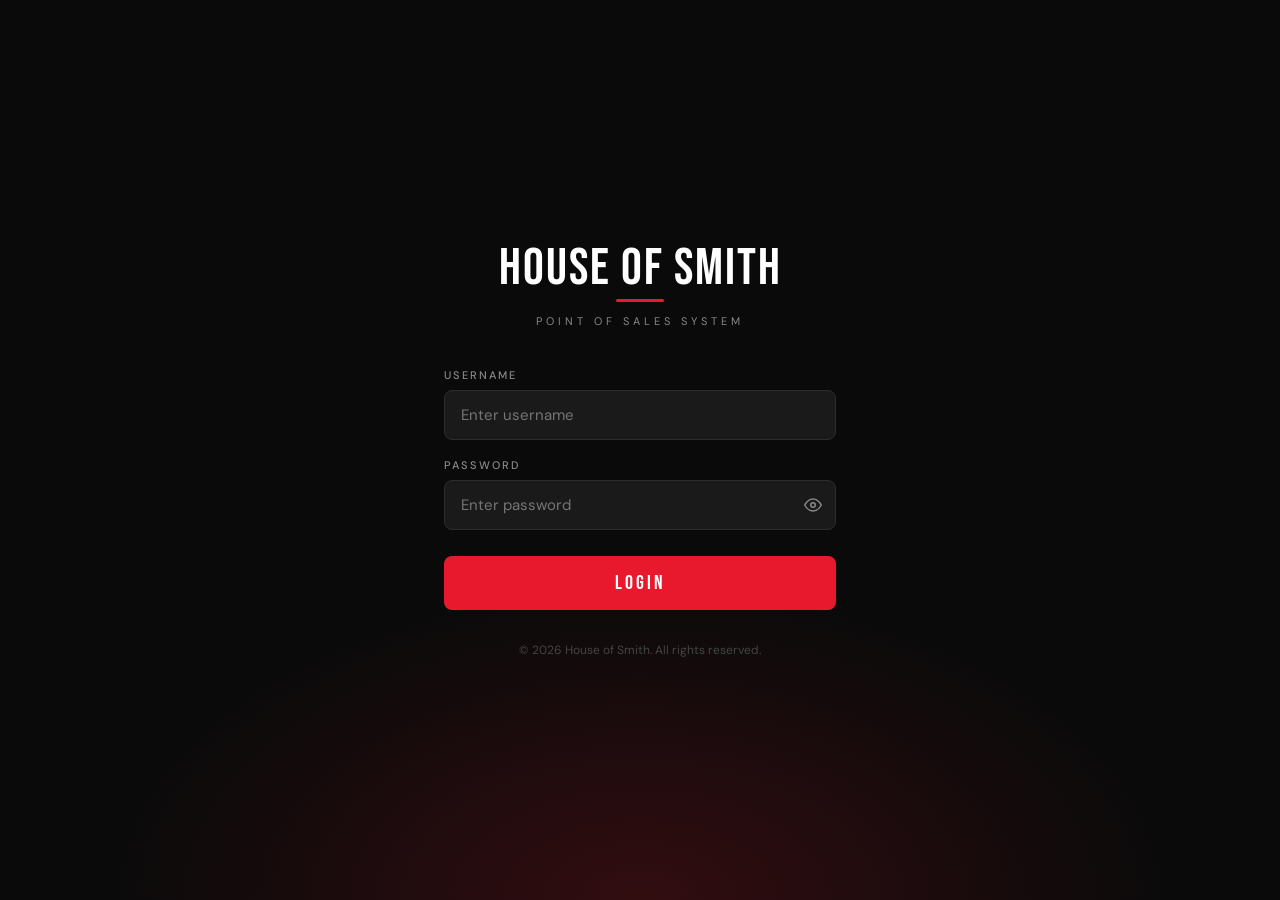
<file: src/index.html>
<!DOCTYPE html>
<html lang="id">
<head>
  <meta charset="UTF-8">
  <meta name="viewport" content="width=device-width, initial-scale=1.0">
  <title>House of Smith — POS System</title>
  <link rel="preconnect" href="https://fonts.googleapis.com">
  <link rel="preconnect" href="https://fonts.gstatic.com" crossorigin>
  <link href="https://fonts.googleapis.com/css2?family=Bebas+Neue&family=DM+Sans:wght@300;400;500;600&family=DM+Mono:wght@400;500&display=swap" rel="stylesheet">
  <link rel="stylesheet" href="styles.css"> 
</head>
<body>

<div id="page-login" class="page active">
  <div class="login-box">
    <div class="login-logo">HOUSE OF SMITH</div>
    <div class="login-logo-bar"></div>
    <div class="login-subtitle">Point of Sales System</div>

    <div class="login-field">
      <label class="login-label">Username</label>
      <input id="login-username" class="login-input" type="text" placeholder="Enter username" autocomplete="username">
    </div>

    <div class="login-field">
      <label class="login-label">Password</label>
      <div class="login-input-wrap">
        <input id="login-password" class="login-input" type="password" placeholder="Enter password" autocomplete="current-password">
        <button class="pw-toggle" onclick="togglePassword()" type="button" aria-label="Toggle password">
          <svg id="pw-icon-show" xmlns="http://www.w3.org/2000/svg" width="18" height="18" viewBox="0 0 24 24" fill="none" stroke="currentColor" stroke-width="2"><path d="M1 12s4-8 11-8 11 8 11 8-4 8-11 8-11-8-11-8z"/><circle cx="12" cy="12" r="3"/></svg>
          <svg id="pw-icon-hide" xmlns="http://www.w3.org/2000/svg" width="18" height="18" viewBox="0 0 24 24" fill="none" stroke="currentColor" stroke-width="2" style="display:none"><path d="M17.94 17.94A10.07 10.07 0 0 1 12 20c-7 0-11-8-11-8a18.45 18.45 0 0 1 5.06-5.94M9.9 4.24A9.12 9.12 0 0 1 12 4c7 0 11 8 11 8a18.5 18.5 0 0 1-2.16 3.19m-6.72-1.07a3 3 0 1 1-4.24-4.24"/><line x1="1" y1="1" x2="23" y2="23"/></svg>
        </button>
      </div>
    </div>

    <div id="login-error" class="login-error">Username atau password salah. Coba lagi.</div>

    <button class="btn-login" onclick="doLogin()">LOGIN</button>
    <div class="login-footer">© 2026 House of Smith. All rights reserved.</div>
  </div>
</div>

<div id="page-app" class="page">
  <aside class="sidebar">
    <div class="sidebar-brand">
      <div class="sidebar-brand-name">HOUSE OF SMITH</div>
      <div class="sidebar-brand-bar"></div>
    </div>
    <nav class="sidebar-nav">
      <div class="nav-item active" onclick="navigate('dashboard')" data-view="dashboard">
        <svg xmlns="http://www.w3.org/2000/svg" width="16" height="16" viewBox="0 0 24 24" fill="none" stroke="currentColor" stroke-width="2"><rect x="3" y="3" width="7" height="7"/><rect x="14" y="3" width="7" height="7"/><rect x="14" y="14" width="7" height="7"/><rect x="3" y="14" width="7" height="7"/></svg>
        Dashboard
      </div>
      <div class="nav-item" onclick="navigate('tambah')" data-view="tambah">
        <svg xmlns="http://www.w3.org/2000/svg" width="16" height="16" viewBox="0 0 24 24" fill="none" stroke="currentColor" stroke-width="2"><path d="M21 16V8a2 2 0 0 0-1-1.73l-7-4a2 2 0 0 0-2 0l-7 4A2 2 0 0 0 3 8v8a2 2 0 0 0 1 1.73l7 4a2 2 0 0 0 2 0l7-4A2 2 0 0 0 21 16z"/><polyline points="3.27 6.96 12 12.01 20.73 6.96"/><line x1="12" y1="22.08" x2="12" y2="12"/></svg>
        Tambah Barang
      </div>
      <div class="nav-item" onclick="navigate('update')" data-view="update">
        <svg xmlns="http://www.w3.org/2000/svg" width="16" height="16" viewBox="0 0 24 24" fill="none" stroke="currentColor" stroke-width="2"><path d="M21 15v4a2 2 0 0 1-2 2H5a2 2 0 0 1-2-2v-4"/><polyline points="17 8 12 3 7 8"/><line x1="12" y1="3" x2="12" y2="15"/></svg>
        Update Stok
      </div>
      <div class="nav-item" onclick="navigate('kasir')" data-view="kasir">
        <svg xmlns="http://www.w3.org/2000/svg" width="16" height="16" viewBox="0 0 24 24" fill="none" stroke="currentColor" stroke-width="2"><circle cx="9" cy="21" r="1"/><circle cx="20" cy="21" r="1"/><path d="M1 1h4l2.68 13.39a2 2 0 0 0 2 1.61h9.72a2 2 0 0 0 2-1.61L23 6H6"/></svg>
        Kasir
      </div>
      <div class="nav-item" onclick="navigate('monitoring')" data-view="monitoring">
        <svg xmlns="http://www.w3.org/2000/svg" width="16" height="16" viewBox="0 0 24 24" fill="none" stroke="currentColor" stroke-width="2"><line x1="18" y1="20" x2="18" y2="10"/><line x1="12" y1="20" x2="12" y2="4"/><line x1="6" y1="20" x2="6" y2="14"/></svg>
        Monitoring
      </div>
    </nav>
    <div class="sidebar-footer">
      <div class="nav-logout" onclick="doLogout()">
        <svg xmlns="http://www.w3.org/2000/svg" width="16" height="16" viewBox="0 0 24 24" fill="none" stroke="currentColor" stroke-width="2"><path d="M9 21H5a2 2 0 0 1-2-2V5a2 2 0 0 1 2-2h4"/><polyline points="16 17 21 12 16 7"/><line x1="21" y1="12" x2="9" y2="12"/></svg>
        Logout
      </div>
    </div>
  </aside>

  <main class="main">
    <div id="view-dashboard" class="view active">
      <div class="view-header">
        <div class="view-title">Dashboard</div>
        <div class="view-sub">Selamat datang di sistem POS House of Smith</div>
      </div>
      <div class="view-body">
        <div class="dash-grid">
          <div class="dash-card" onclick="navigate('tambah')">
            <div class="dash-card-icon">
              <svg xmlns="http://www.w3.org/2000/svg" width="22" height="22" viewBox="0 0 24 24" fill="none" stroke="currentColor" stroke-width="2"><path d="M21 16V8a2 2 0 0 0-1-1.73l-7-4a2 2 0 0 0-2 0l-7 4A2 2 0 0 0 3 8v8a2 2 0 0 0 1 1.73l7 4a2 2 0 0 0 2 0l7-4A2 2 0 0 0 21 16z"/><polyline points="3.27 6.96 12 12.01 20.73 6.96"/><line x1="12" y1="22.08" x2="12" y2="12"/></svg>
            </div>
            <div class="dash-card-info">
              <div class="dash-card-title">Tambah Barang Baru</div>
              <div class="dash-card-desc">Daftarkan produk baru ke dalam inventori</div>
            </div>
          </div>
          <div class="dash-card" onclick="navigate('update')">
            <div class="dash-card-icon">
              <svg xmlns="http://www.w3.org/2000/svg" width="22" height="22" viewBox="0 0 24 24" fill="none" stroke="currentColor" stroke-width="2"><path d="M21 15v4a2 2 0 0 1-2 2H5a2 2 0 0 1-2-2v-4"/><polyline points="17 8 12 3 7 8"/><line x1="12" y1="3" x2="12" y2="15"/></svg>
            </div>
            <div class="dash-card-info">
              <div class="dash-card-title">Update Stok Masuk</div>
              <div class="dash-card-desc">Perbarui jumlah stok barang masuk</div>
            </div>
          </div>
          <div class="dash-card" onclick="navigate('kasir')">
            <div class="dash-card-icon">
              <svg xmlns="http://www.w3.org/2000/svg" width="22" height="22" viewBox="0 0 24 24" fill="none" stroke="currentColor" stroke-width="2"><circle cx="9" cy="21" r="1"/><circle cx="20" cy="21" r="1"/><path d="M1 1h4l2.68 13.39a2 2 0 0 0 2 1.61h9.72a2 2 0 0 0 2-1.61L23 6H6"/></svg>
            </div>
            <div class="dash-card-info">
              <div class="dash-card-title">Kasir / Transaksi</div>
              <div class="dash-card-desc">Mulai transaksi penjualan baru</div>
            </div>
          </div>
          <div class="dash-card" onclick="navigate('monitoring')">
            <div class="dash-card-icon">
              <svg xmlns="http://www.w3.org/2000/svg" width="22" height="22" viewBox="0 0 24 24" fill="none" stroke="currentColor" stroke-width="2"><line x1="18" y1="20" x2="18" y2="10"/><line x1="12" y1="20" x2="12" y2="4"/><line x1="6" y1="20" x2="6" y2="14"/></svg>
            </div>
            <div class="dash-card-info">
              <div class="dash-card-title">Monitoring Stok</div>
              <div class="dash-card-desc">Pantau stok barang secara real-time</div>
            </div>
          </div>
        </div>
      </div>
    </div>

    <div id="view-tambah" class="view">
      <div class="view-header">
        <div class="view-title">Tambah Barang Baru</div>
        <div class="view-sub">Daftarkan produk baru ke dalam inventori</div>
      </div>
      <div class="view-body">
        <div class="form-card">
          <div class="form-row">
            <div class="form-group">
              <label class="form-label">Nama Barang</label>
              <input id="tb-nama" class="form-input" type="text" placeholder="Contoh: Oversized Tee Black" oninput="updateSkuPreview()">
            </div>
            <div class="form-group">
              <label class="form-label">SKU (Auto-generate)</label>
              <div id="sku-preview" class="sku-preview">—</div>
            </div>
          </div>
          <div class="form-row">
            <div class="form-group">
              <label class="form-label">Kategori</label>
              <select id="tb-kategori" class="form-select" onchange="updateSkuPreview()">
                <option value="">Pilih kategori</option>
                <option value="T-Shirt">T-Shirt</option>
                <option value="Hoodie">Hoodie</option>
                <option value="Jacket">Jacket</option>
                <option value="Pants">Pants</option>
                <option value="Accessories">Accessories</option>
                <option value="Outerwear">Outerwear</option>
                <option value="Shorts">Shorts</option>
              </select>
            </div>
            <div class="form-group">
              <label class="form-label">Ukuran</label>
              <select id="tb-ukuran" class="form-select">
                <option value="">Pilih ukuran</option>
                <option value="XS">XS</option>
                <option value="S">S</option>
                <option value="M">M</option>
                <option value="L">L</option>
                <option value="XL">XL</option>
                <option value="XXL">XXL</option>
                <option value="One Size">One Size</option>
              </select>
            </div>
          </div>
          <div class="form-row">
            <div class="form-group">
              <label class="form-label">Warna</label>
              <input id="tb-warna" class="form-input" type="text" placeholder="Contoh: Black">
            </div>
            <div class="form-group">
              <label class="form-label">Harga Jual</label>
              <div class="input-prefix-wrap">
                <span class="input-prefix">Rp</span>
                <input id="tb-harga" class="form-input" type="number" placeholder="299000" min="0" style="padding-left:48px">
              </div>
            </div>
          </div>
          <div class="form-row">
            <div class="form-group">
              <label class="form-label">Stok Awal</label>
              <input id="tb-stok" class="form-input" type="number" placeholder="0" min="0" value="0">
            </div>
          </div>
          <div class="form-actions">
            <button class="btn-primary" onclick="tambahBarang()">SIMPAN BARANG</button>
          </div>
        </div>
      </div>
    </div>

    <div id="view-update" class="view">
      <div class="view-header">
        <div class="view-title">Update Stok Masuk</div>
        <div class="view-sub">Perbarui jumlah stok barang masuk</div>
      </div>
      <div class="view-body">
        <div class="update-card">
          <div class="section-label">Cari Barang</div>
          <div class="search-box">
            <svg xmlns="http://www.w3.org/2000/svg" width="16" height="16" viewBox="0 0 24 24" fill="none" stroke="#888" stroke-width="2"><circle cx="11" cy="11" r="8"/><line x1="21" y1="21" x2="16.65" y2="16.65"/></svg>
            <input id="update-search" type="text" placeholder="Cari berdasarkan SKU atau nama..." oninput="searchUpdateItems()">
          </div>
          <div id="update-results" class="search-results"></div>
          <div id="update-form" class="update-form">
            <div id="selected-banner" class="selected-item-banner">
              <div>
                <div id="sel-name" class="selected-item-name">—</div>
                <div id="sel-sku" class="selected-item-sku">—</div>
              </div>
              <div id="sel-stok" class="selected-item-stok">Stok: —</div>
            </div>
            <div class="section-label">Jumlah Stok Masuk</div>
            <div class="update-qty-row">
              <button class="qty-btn" onclick="adjustQty(-1)">−</button>
              <input id="update-qty" class="qty-input" type="number" value="1" min="1">
              <button class="qty-btn" onclick="adjustQty(1)">+</button>
            </div>
            <div class="update-note" style="margin-top:16px;">
              <div class="form-group">
                <label class="form-label">Catatan (Opsional)</label>
                <input id="update-note" class="form-input" type="text" placeholder="Contoh: Restock dari supplier">
              </div>
            </div>
            <div class="form-actions" style="margin-top:16px; gap: 12px; display: flex; justify-content: flex-end;">
              <button type="button" class="btn-primary" style="background: var(--dark3);" onclick="submitUpdateStok('kurang')">KURANGI STOK</button>
              <button type="button" class="btn-primary" onclick="submitUpdateStok('tambah')">TAMBAH STOK</button>
            </div>
          </div>
        </div>
      </div>
    </div>

    <div id="view-kasir" class="view" style="flex-direction:column; overflow:hidden;">
      <div class="view-header" style="padding-bottom:20px; flex-shrink:0;">
        <div class="view-title">Kasir / Transaksi</div>
        <div class="view-sub">Proses penjualan dan kelola keranjang</div>
      </div>
      <div class="pos-layout">
        <div class="pos-products">
          <div class="pos-search-wrap">
            <div class="search-box">
              <svg xmlns="http://www.w3.org/2000/svg" width="16" height="16" viewBox="0 0 24 24" fill="none" stroke="#888" stroke-width="2"><circle cx="11" cy="11" r="8"/><line x1="21" y1="21" x2="16.65" y2="16.65"/></svg>
              <input id="pos-search" type="text" placeholder="Cari produk..." oninput="renderPosProducts()">
            </div>
          </div>
          <div id="pos-product-list" class="pos-product-list"></div>
        </div>
        <div class="pos-cart">
          <div class="pos-cart-header">
            <svg xmlns="http://www.w3.org/2000/svg" width="18" height="18" viewBox="0 0 24 24" fill="none" stroke="currentColor" stroke-width="2"><circle cx="9" cy="21" r="1"/><circle cx="20" cy="21" r="1"/><path d="M1 1h4l2.68 13.39a2 2 0 0 0 2 1.61h9.72a2 2 0 0 0 2-1.61L23 6H6"/></svg>
            <span class="pos-cart-title">Keranjang</span>
            <span id="cart-count-badge" class="cart-count-badge"></span>
          </div>
          <div id="pos-cart-items" class="pos-cart-items">
            <div class="cart-empty">
              <svg xmlns="http://www.w3.org/2000/svg" width="48" height="48" viewBox="0 0 24 24" fill="none" stroke="currentColor" stroke-width="1.5"><circle cx="9" cy="21" r="1"/><circle cx="20" cy="21" r="1"/><path d="M1 1h4l2.68 13.39a2 2 0 0 0 2 1.61h9.72a2 2 0 0 0 2-1.61L23 6H6"/></svg>
              <div class="cart-empty-text">Keranjang kosong</div>
            </div>
          </div>
          <div class="pos-cart-footer">
            <div class="pos-total-row">
              <span class="pos-total-label">Total</span>
              <span id="pos-total" class="pos-total-val">Rp 0</span>
            </div>
            <button id="btn-checkout" class="btn-checkout" onclick="doCheckout()" disabled>PROSES TRANSAKSI</button>
          </div>
        </div>
      </div>
    </div>

    <div id="view-monitoring" class="view">
      <div class="view-header">
        <div class="view-title">Monitoring Stok</div>
        <div class="view-sub">Pantau stok barang secara real-time</div>
      </div>
      <div class="view-body">
        <div id="low-stock-banner" class="low-stock-banner" style="display:none;">
          <svg xmlns="http://www.w3.org/2000/svg" width="16" height="16" viewBox="0 0 24 24" fill="none" stroke="currentColor" stroke-width="2"><circle cx="12" cy="12" r="10"/><line x1="12" y1="8" x2="12" y2="12"/><line x1="12" y1="16" x2="12.01" y2="16"/></svg>
          <span id="low-stock-text"></span>
        </div>
        <div class="monitor-toolbar">
          <div class="search-box" style="flex:1; max-width:400px;">
            <svg xmlns="http://www.w3.org/2000/svg" width="16" height="16" viewBox="0 0 24 24" fill="none" stroke="#888" stroke-width="2"><circle cx="11" cy="11" r="8"/><line x1="21" y1="21" x2="16.65" y2="16.65"/></svg>
            <input id="monitor-search" type="text" placeholder="Cari SKU, nama, atau kategori..." oninput="renderMonitorTable()">
          </div>
        </div>
        <div class="monitor-table-wrap">
          <table>
            <thead>
              <tr>
                <th>SKU</th>
                <th>Nama</th>
                <th>Kategori</th>
                <th>Ukuran</th>
                <th>Warna</th>
                <th>Stok</th>
              </tr>
            </thead>
            <tbody id="monitor-tbody"></tbody>
          </table>
          <div class="pagination">
            <span id="monitor-info" class="pagination-info"></span>
            <div class="pagination-btns">
              <button id="pg-prev" class="pg-btn" onclick="changePage(-1)" disabled>
                <svg xmlns="http://www.w3.org/2000/svg" width="14" height="14" viewBox="0 0 24 24" fill="none" stroke="currentColor" stroke-width="2"><polyline points="15 18 9 12 15 6"/></svg>
              </button>
              <button id="pg-next" class="pg-btn" onclick="changePage(1)">
                <svg xmlns="http://www.w3.org/2000/svg" width="14" height="14" viewBox="0 0 24 24" fill="none" stroke="currentColor" stroke-width="2"><polyline points="9 18 15 12 9 6"/></svg>
              </button>
            </div>
          </div>
        </div>
      </div>
    </div>
  </main>
</div>

<div id="modal-sukses" class="modal-overlay">
  <div class="modal-box">
    <div class="modal-icon">
      <svg xmlns="http://www.w3.org/2000/svg" width="28" height="28" viewBox="0 0 24 24" fill="none" stroke="#16a34a" stroke-width="2.5"><polyline points="20 6 9 17 4 12"/></svg>
    </div>
    <div class="modal-title">Transaksi Berhasil!</div>
    <div class="modal-sub" id="modal-sub-text">—</div>
    <table class="receipt-table" id="receipt-table"></table>
    <div class="modal-actions">
      <button type="button" class="btn-modal-close" onclick="tutupModal()">Tutup</button>
      <button type="button" class="btn-modal-print" onclick="printReceipt()">Cetak Struk</button>
    </div>
  </div>
</div>

<div id="toast" class="toast"></div>

<script src="app.js"></script>
</body>
</html>
</file>
<file: src/styles.css>
/* ============================================================
   RESET & VARIABLES
============================================================ */
*, *::before, *::after { box-sizing: border-box; margin: 0; padding: 0; }

:root {
  --red:       #E8192C;
  --red-dark:  #C0141F;
  --red-soft:  rgba(232,25,44,0.12);
  --black:     #0A0A0A;
  --dark:      #111111;
  --dark2:     #1A1A1A;
  --dark3:     #222222;
  --border:    #2C2C2C;
  --surface:   #F5F4F2;
  --surface2:  #EEEDE9;
  --text:      #111111;
  --muted:     #888888;
  --white:     #FFFFFF;
  --font-display: 'Bebas Neue', sans-serif;
  --font-body:    'DM Sans', sans-serif;
  --font-mono:    'DM Mono', monospace;
  --sidebar-w: 280px;
  --radius:    8px;
  --transition: 0.18s cubic-bezier(.4,0,.2,1);
}

html, body {
  height: 100%;
  font-family: var(--font-body);
  background: var(--surface);
  color: var(--text);
  overflow: hidden;
}

/* ============================================================
   SCROLLBAR
============================================================ */
::-webkit-scrollbar { width: 5px; height: 5px; }
::-webkit-scrollbar-track { background: transparent; }
::-webkit-scrollbar-thumb { background: var(--border); border-radius: 99px; }

/* ============================================================
   PAGES
============================================================ */
.page { display: none; width: 100%; height: 100%; }
.page.active { display: flex; }

/* ============================================================
   LOGIN
============================================================ */
#page-login {
  background: var(--black);
  align-items: center;
  justify-content: center;
  flex-direction: column;
  position: relative;
  overflow: hidden;
}
#page-login::before {
  content: '';
  position: absolute;
  inset: 0;
  background: radial-gradient(ellipse 60% 50% at 50% 100%, rgba(232,25,44,0.18) 0%, transparent 70%);
  pointer-events: none;
}
.login-box {
  width: 100%;
  max-width: 440px;
  padding: 0 24px;
  display: flex;
  flex-direction: column;
  gap: 0;
  position: relative;
  z-index: 1;
  animation: fadeUp 0.5s ease both;
}
@keyframes fadeUp {
  from { opacity: 0; transform: translateY(24px); }
  to   { opacity: 1; transform: translateY(0); }
}
.login-logo {
  font-family: var(--font-display);
  font-size: 52px;
  color: var(--white);
  letter-spacing: 2px;
  text-align: center;
  line-height: 1;
  margin-bottom: 4px;
}
.login-logo-bar {
  width: 48px;
  height: 3px;
  background: var(--red);
  margin: 0 auto 12px;
  border-radius: 2px;
}
.login-subtitle {
  font-size: 11px;
  letter-spacing: 4px;
  color: var(--muted);
  text-align: center;
  margin-bottom: 40px;
  text-transform: uppercase;
}
.login-field { margin-bottom: 18px; }
.login-label {
  display: block;
  font-size: 11px;
  letter-spacing: 2px;
  color: var(--muted);
  text-transform: uppercase;
  margin-bottom: 8px;
  font-weight: 500;
}
.login-input {
  width: 100%;
  background: #1A1A1A;
  border: 1px solid var(--border);
  border-radius: var(--radius);
  padding: 14px 16px;
  font-size: 15px;
  color: var(--white);
  font-family: var(--font-body);
  outline: none;
  transition: border-color var(--transition);
}
.login-input:focus { border-color: var(--red); }
.login-input-wrap { position: relative; }
.login-input-wrap .login-input { padding-right: 46px; }
.pw-toggle {
  position: absolute;
  right: 14px; top: 50%;
  transform: translateY(-50%);
  background: none;
  border: none;
  cursor: pointer;
  color: var(--muted);
  display: flex;
  align-items: center;
  padding: 0;
}
.pw-toggle:hover { color: var(--white); }
.login-error {
  background: rgba(232,25,44,0.12);
  border: 1px solid rgba(232,25,44,0.3);
  border-radius: var(--radius);
  padding: 10px 14px;
  font-size: 13px;
  color: #ff6b6b;
  margin-bottom: 14px;
  display: none;
}
.login-error.show { display: block; }
.btn-login {
  width: 100%;
  background: var(--red);
  color: var(--white);
  border: none;
  border-radius: var(--radius);
  padding: 15px;
  font-family: var(--font-display);
  font-size: 20px;
  letter-spacing: 3px;
  cursor: pointer;
  transition: background var(--transition), transform var(--transition);
  margin-top: 8px;
}
.btn-login:hover { background: var(--red-dark); transform: translateY(-1px); }
.btn-login:active { transform: translateY(0); }
.login-footer {
  text-align: center;
  font-size: 12px;
  color: #444;
  margin-top: 32px;
}

/* ============================================================
   APP SHELL (sidebar + main)
============================================================ */
#page-app {
  flex-direction: row;
  height: 100vh;
  overflow: hidden;
}

/* --- SIDEBAR --- */
.sidebar {
  width: var(--sidebar-w);
  min-width: var(--sidebar-w);
  background: var(--black);
  display: flex;
  flex-direction: column;
  height: 100vh;
  overflow: hidden;
  position: relative;
}
.sidebar::after {
  content: '';
  position: absolute;
  right: 0; top: 0; bottom: 0;
  width: 1px;
  background: linear-gradient(to bottom, transparent, var(--border) 20%, var(--border) 80%, transparent);
}
.sidebar-brand {
  padding: 28px 24px 20px;
  border-bottom: 1px solid var(--border);
}
.sidebar-brand-name {
  font-family: var(--font-display);
  font-size: 22px;
  color: var(--white);
  letter-spacing: 1px;
}
.sidebar-brand-bar {
  width: 32px; height: 2px;
  background: var(--red);
  margin-top: 6px;
  border-radius: 1px;
}
.sidebar-nav {
  flex: 1;
  padding: 16px 12px;
  display: flex;
  flex-direction: column;
  gap: 4px;
  overflow-y: auto;
}
.nav-item {
  display: flex;
  align-items: center;
  gap: 12px;
  padding: 11px 14px;
  border-radius: var(--radius);
  cursor: pointer;
  color: var(--muted);
  font-size: 14px;
  font-weight: 500;
  transition: background var(--transition), color var(--transition);
  user-select: none;
  position: relative;
}
.nav-item svg { flex-shrink: 0; }
.nav-item:hover { background: var(--dark3); color: var(--white); }
.nav-item.active {
  background: var(--red);
  color: var(--white);
}
.sidebar-footer {
  padding: 16px 12px;
  border-top: 1px solid var(--border);
}
.nav-logout {
  display: flex;
  align-items: center;
  gap: 12px;
  padding: 11px 14px;
  border-radius: var(--radius);
  cursor: pointer;
  color: var(--muted);
  font-size: 14px;
  font-weight: 500;
  transition: background var(--transition), color var(--transition);
  user-select: none;
}
.nav-logout:hover { background: var(--dark3); color: #ff6b6b; }

/* --- MAIN CONTENT --- */
.main {
  flex: 1;
  overflow: hidden;
  display: flex;
  flex-direction: column;
  background: var(--surface);
}
.view { display: none; flex-direction: column; height: 100%; overflow: hidden; }
.view.active { display: flex; }

.view-header {
  padding: 32px 36px 0;
  flex-shrink: 0;
}
.view-title {
  font-family: var(--font-display);
  font-size: 36px;
  letter-spacing: 1px;
  color: var(--text);
  line-height: 1;
}
.view-sub {
  font-size: 13px;
  color: var(--muted);
  margin-top: 4px;
}
.view-body {
  flex: 1;
  overflow-y: auto;
  padding: 24px 36px 36px;
}

/* ============================================================
   DASHBOARD
============================================================ */
.dash-grid {
  display: grid;
  grid-template-columns: 1fr 1fr;
  gap: 16px;
  max-width: 860px;
}
.dash-card {
  background: var(--white);
  border: 1px solid var(--surface2);
  border-radius: 12px;
  padding: 28px 24px;
  cursor: pointer;
  display: flex;
  align-items: flex-start;
  gap: 18px;
  transition: transform var(--transition), box-shadow var(--transition), border-color var(--transition);
}
.dash-card:hover {
  transform: translateY(-3px);
  box-shadow: 0 8px 32px rgba(0,0,0,0.1);
  border-color: var(--red);
}
.dash-card-icon {
  width: 52px; height: 52px;
  background: var(--black);
  border-radius: 10px;
  display: flex;
  align-items: center;
  justify-content: center;
  flex-shrink: 0;
  color: var(--white);
}
.dash-card-info { flex: 1; }
.dash-card-title {
  font-size: 17px;
  font-weight: 600;
  color: var(--text);
  margin-bottom: 4px;
}
.dash-card-desc {
  font-size: 13px;
  color: var(--muted);
  line-height: 1.4;
}

/* ============================================================
   TAMBAH BARANG
============================================================ */
.form-card {
  background: var(--white);
  border: 1px solid var(--surface2);
  border-radius: 12px;
  padding: 32px;
  max-width: 860px;
}
.form-row {
  display: grid;
  grid-template-columns: 1fr 1fr;
  gap: 20px;
  margin-bottom: 20px;
}
.form-row.single { grid-template-columns: 1fr; }
.form-group { display: flex; flex-direction: column; gap: 8px; }
.form-label {
  font-size: 11px;
  letter-spacing: 2px;
  font-weight: 600;
  color: var(--muted);
  text-transform: uppercase;
}
.form-input, .form-select {
  background: var(--surface);
  border: 1.5px solid var(--surface2);
  border-radius: var(--radius);
  padding: 12px 14px;
  font-size: 14px;
  font-family: var(--font-body);
  color: var(--text);
  outline: none;
  transition: border-color var(--transition), background var(--transition);
  width: 100%;
}
.form-input:focus, .form-select:focus {
  border-color: var(--red);
  background: var(--white);
}
.form-input::placeholder { color: #BBBBBB; }
.form-select { cursor: pointer; appearance: none; background-image: url("data:image/svg+xml,%3Csvg xmlns='http://www.w3.org/2000/svg' width='12' height='12' viewBox='0 0 24 24' fill='none' stroke='%23888' stroke-width='2'%3E%3Cpolyline points='6 9 12 15 18 9'%3E%3C/polyline%3E%3C/svg%3E"); background-repeat: no-repeat; background-position: right 14px center; padding-right: 36px; }
.form-actions { display: flex; justify-content: flex-end; margin-top: 8px; }
.btn-primary {
  background: var(--red);
  color: var(--white);
  border: none;
  border-radius: var(--radius);
  padding: 13px 28px;
  font-family: var(--font-display);
  font-size: 16px;
  letter-spacing: 2px;
  cursor: pointer;
  transition: background var(--transition), transform var(--transition);
}
.btn-primary:hover { background: var(--red-dark); transform: translateY(-1px); }
.btn-primary:disabled { background: #ccc; cursor: not-allowed; transform: none; }
.sku-preview {
  font-family: var(--font-mono);
  font-size: 13px;
  color: var(--red);
  padding: 10px 14px;
  background: var(--red-soft);
  border-radius: 6px;
  border: 1px dashed rgba(232,25,44,0.3);
  min-height: 42px;
  display: flex;
  align-items: center;
}
.toast {
  position: fixed;
  bottom: 28px; left: 50%;
  transform: translateX(-50%) translateY(20px);
  background: var(--black);
  color: var(--white);
  padding: 12px 24px;
  border-radius: 8px;
  font-size: 14px;
  font-weight: 500;
  opacity: 0;
  pointer-events: none;
  transition: all 0.3s ease;
  z-index: 9999;
  white-space: nowrap;
  border-left: 3px solid var(--red);
}
.toast.show {
  opacity: 1;
  transform: translateX(-50%) translateY(0);
}
.toast.success { border-left-color: #22c55e; }
.toast.error   { border-left-color: var(--red); }

/* ============================================================
   UPDATE STOK
============================================================ */
.update-card {
  background: var(--white);
  border: 1px solid var(--surface2);
  border-radius: 12px;
  padding: 28px 32px;
  max-width: 860px;
}
.search-box {
  display: flex;
  align-items: center;
  gap: 10px;
  background: var(--surface);
  border: 1.5px solid var(--surface2);
  border-radius: var(--radius);
  padding: 12px 16px;
  transition: border-color var(--transition);
}
.search-box:focus-within { border-color: var(--red); background: var(--white); }
.search-box input {
  flex: 1;
  background: none;
  border: none;
  outline: none;
  font-size: 14px;
  font-family: var(--font-body);
  color: var(--text);
}
.search-box input::placeholder { color: #BBBBBB; }
.search-results {
  margin-top: 12px;
  display: flex;
  flex-direction: column;
  gap: 8px;
}
.search-result-item {
  background: var(--surface);
  border: 1.5px solid var(--surface2);
  border-radius: var(--radius);
  padding: 14px 18px;
  cursor: pointer;
  display: flex;
  align-items: center;
  justify-content: space-between;
  transition: border-color var(--transition), background var(--transition);
}
.search-result-item:hover { border-color: var(--red); background: var(--white); }
.search-result-name { font-size: 14px; font-weight: 600; }
.search-result-meta { font-size: 12px; color: var(--muted); font-family: var(--font-mono); }
.search-result-stok {
  font-size: 13px;
  font-weight: 600;
  padding: 4px 10px;
  background: var(--surface2);
  border-radius: 6px;
  font-family: var(--font-mono);
}
.update-form {
  margin-top: 24px;
  padding-top: 24px;
  border-top: 1px solid var(--surface2);
  display: none;
}
.update-form.show { display: block; }
.selected-item-banner {
  background: var(--black);
  border-radius: var(--radius);
  padding: 14px 18px;
  display: flex;
  align-items: center;
  justify-content: space-between;
  margin-bottom: 20px;
}
.selected-item-name { font-size: 15px; font-weight: 600; color: var(--white); }
.selected-item-sku { font-size: 12px; color: var(--muted); font-family: var(--font-mono); }
.selected-item-stok {
  font-family: var(--font-mono);
  font-size: 13px;
  padding: 6px 14px;
  background: var(--dark3);
  border-radius: 6px;
  color: var(--white);
}
.update-qty-row {
  display: flex;
  align-items: center;
  gap: 12px;
}
.qty-input {
  background: var(--surface);
  border: 1.5px solid var(--surface2);
  border-radius: var(--radius);
  padding: 12px 16px;
  font-size: 18px;
  font-family: var(--font-mono);
  font-weight: 600;
  color: var(--text);
  outline: none;
  width: 140px;
  text-align: center;
  transition: border-color var(--transition);
}
.qty-input:focus { border-color: var(--red); background: var(--white); }
.qty-btn {
  width: 44px; height: 44px;
  border: 1.5px solid var(--surface2);
  background: var(--white);
  border-radius: var(--radius);
  font-size: 22px;
  cursor: pointer;
  display: flex; align-items: center; justify-content: center;
  transition: all var(--transition);
  font-family: var(--font-body);
  color: var(--text);
}
.qty-btn:hover { border-color: var(--red); color: var(--red); background: var(--red-soft); }
.update-note {
  margin-top: 12px;
}

/* ============================================================
   KASIR / POS
============================================================ */
.pos-layout {
  flex: 1;
  display: grid;
  grid-template-columns: 1fr 380px;
  gap: 0;
  overflow: hidden;
  height: 100%;
}
.pos-products {
  display: flex;
  flex-direction: column;
  overflow: hidden;
  border-right: 1px solid var(--surface2);
}
.pos-search-wrap {
  padding: 20px 28px 16px;
  flex-shrink: 0;
}
.pos-product-list {
  flex: 1;
  overflow-y: auto;
  padding: 0 16px 16px;
}
.pos-product-item {
  display: flex;
  align-items: center;
  justify-content: space-between;
  padding: 14px 12px;
  border-bottom: 1px solid var(--surface2);
  cursor: pointer;
  border-radius: var(--radius);
  transition: background var(--transition);
}
.pos-product-item:hover { background: var(--surface2); }
.pos-product-item.out-of-stock { opacity: 0.45; cursor: not-allowed; }
.pos-prod-name { font-size: 14px; font-weight: 600; margin-bottom: 2px; }
.pos-prod-meta { font-size: 12px; color: var(--muted); font-family: var(--font-mono); }
.pos-prod-price { font-size: 15px; font-weight: 700; color: var(--text); }
.pos-cart {
  display: flex;
  flex-direction: column;
  overflow: hidden;
  background: var(--white);
}
.pos-cart-header {
  padding: 20px 24px 16px;
  border-bottom: 1px solid var(--surface2);
  display: flex;
  align-items: center;
  gap: 10px;
  flex-shrink: 0;
}
.pos-cart-title { font-size: 17px; font-weight: 700; }
.cart-count-badge {
  background: var(--red);
  color: var(--white);
  font-size: 11px;
  font-weight: 700;
  padding: 2px 8px;
  border-radius: 99px;
  font-family: var(--font-mono);
  display: none;
}
.cart-count-badge.show { display: inline-block; }
.pos-cart-items {
  flex: 1;
  overflow-y: auto;
  padding: 12px 16px;
}
.cart-empty {
  height: 100%;
  display: flex;
  flex-direction: column;
  align-items: center;
  justify-content: center;
  gap: 12px;
  color: var(--muted);
}
.cart-empty svg { opacity: 0.3; }
.cart-empty-text { font-size: 13px; }
.cart-item {
  display: flex;
  align-items: flex-start;
  gap: 10px;
  padding: 12px 8px;
  border-bottom: 1px solid var(--surface2);
  animation: fadeIn 0.2s ease;
}
@keyframes fadeIn { from { opacity: 0; transform: translateX(8px); } to { opacity: 1; transform: none; } }
.cart-item-info { flex: 1; }
.cart-item-name { font-size: 13px; font-weight: 600; margin-bottom: 2px; }
.cart-item-price { font-size: 12px; color: var(--muted); }
.cart-item-controls {
  display: flex;
  align-items: center;
  gap: 8px;
}
.cart-qty-btn {
  width: 26px; height: 26px;
  border: 1px solid var(--surface2);
  background: var(--surface);
  border-radius: 6px;
  cursor: pointer;
  display: flex; align-items: center; justify-content: center;
  font-size: 14px;
  font-weight: 700;
  transition: all var(--transition);
  color: var(--text);
}
.cart-qty-btn:hover { border-color: var(--red); color: var(--red); }
.cart-qty-val { font-size: 14px; font-weight: 700; min-width: 22px; text-align: center; font-family: var(--font-mono); }
.cart-item-subtotal { font-size: 13px; font-weight: 700; min-width: 80px; text-align: right; }
.pos-cart-footer {
  padding: 16px 24px 20px;
  border-top: 1.5px solid var(--surface2);
  flex-shrink: 0;
}
.pos-total-row {
  display: flex;
  align-items: center;
  justify-content: space-between;
  margin-bottom: 14px;
}
.pos-total-label { font-size: 14px; color: var(--muted); font-weight: 500; }
.pos-total-val {
  font-family: var(--font-display);
  font-size: 28px;
  letter-spacing: 0.5px;
}
.btn-checkout {
  width: 100%;
  background: var(--red);
  color: var(--white);
  border: none;
  border-radius: var(--radius);
  padding: 15px;
  font-family: var(--font-display);
  font-size: 17px;
  letter-spacing: 3px;
  cursor: pointer;
  transition: background var(--transition), transform var(--transition);
}
.btn-checkout:hover:not(:disabled) { background: var(--red-dark); transform: translateY(-1px); }
.btn-checkout:disabled { background: #DDD; color: #AAA; cursor: not-allowed; transform: none; }

/* Modal Transaksi Sukses */
.modal-overlay {
  display: none;
  position: fixed;
  inset: 0;
  background: rgba(0,0,0,0.55);
  z-index: 100;
  align-items: center;
  justify-content: center;
  backdrop-filter: blur(2px);
}
.modal-overlay.show { display: flex; }
.modal-box {
  background: var(--white);
  border-radius: 16px;
  padding: 36px 40px;
  max-width: 440px;
  width: 100%;
  margin: 16px;
  animation: scaleIn 0.2s cubic-bezier(.4,0,.2,1) both;
}
@keyframes scaleIn { from { opacity: 0; transform: scale(0.9); } to { opacity: 1; transform: scale(1); } }
.modal-icon {
  width: 56px; height: 56px;
  background: #dcfce7;
  border-radius: 50%;
  display: flex; align-items: center; justify-content: center;
  margin: 0 auto 16px;
}
.modal-title {
  font-family: var(--font-display);
  font-size: 28px;
  text-align: center;
  letter-spacing: 1px;
  margin-bottom: 8px;
}
.modal-sub { font-size: 14px; color: var(--muted); text-align: center; margin-bottom: 24px; }
.receipt-table { width: 100%; border-collapse: collapse; margin-bottom: 16px; }
.receipt-table td { padding: 6px 0; font-size: 13px; }
.receipt-table td:last-child { text-align: right; font-family: var(--font-mono); font-weight: 600; }
.receipt-total-row td { border-top: 1.5px solid var(--surface2); padding-top: 10px; font-weight: 700; font-size: 15px; }
.modal-actions { display: flex; gap: 10px; }
.btn-modal-close {
  flex: 1;
  background: var(--surface);
  border: 1.5px solid var(--surface2);
  border-radius: var(--radius);
  padding: 12px;
  font-size: 14px;
  font-weight: 600;
  cursor: pointer;
  transition: background var(--transition);
  font-family: var(--font-body);
}
.btn-modal-close:hover { background: var(--surface2); }
.btn-modal-print {
  flex: 1;
  background: var(--black);
  border: none;
  border-radius: var(--radius);
  padding: 12px;
  font-size: 14px;
  font-weight: 600;
  color: var(--white);
  cursor: pointer;
  transition: background var(--transition);
  font-family: var(--font-body);
}
.btn-modal-print:hover { background: var(--dark3); }

/* ============================================================
   MONITORING
============================================================ */
.monitor-toolbar {
  display: flex;
  align-items: center;
  gap: 12px;
  margin-bottom: 20px;
}
.monitor-table-wrap {
  background: var(--white);
  border: 1px solid var(--surface2);
  border-radius: 12px;
  overflow: hidden;
}
table { width: 100%; border-collapse: collapse; }
thead tr { border-bottom: 2px solid var(--surface2); }
th {
  padding: 14px 16px;
  text-align: left;
  font-size: 11px;
  letter-spacing: 1.5px;
  font-weight: 700;
  color: var(--muted);
  text-transform: uppercase;
  background: var(--surface);
}
td {
  padding: 14px 16px;
  font-size: 14px;
  border-bottom: 1px solid var(--surface2);
}
tbody tr:last-child td { border-bottom: none; }
tbody tr:hover td { background: var(--surface); }
.td-sku { font-family: var(--font-mono); font-size: 12px; color: var(--muted); }
.td-name { font-weight: 600; }
.td-stok { font-family: var(--font-mono); font-weight: 700; font-size: 15px; }
.badge-low {
  background: rgba(232,25,44,0.12);
  color: var(--red);
  font-family: var(--font-mono);
  font-weight: 700;
  font-size: 14px;
  padding: 4px 10px;
  border-radius: 6px;
}
.badge-ok {
  font-family: var(--font-mono);
  font-weight: 700;
  font-size: 14px;
}
.pagination {
  display: flex;
  align-items: center;
  justify-content: space-between;
  padding: 14px 20px;
  border-top: 1px solid var(--surface2);
}
.pagination-info { font-size: 13px; color: var(--muted); }
.pagination-btns { display: flex; gap: 6px; }
.pg-btn {
  width: 34px; height: 34px;
  border: 1.5px solid var(--surface2);
  border-radius: 6px;
  background: var(--white);
  cursor: pointer;
  display: flex; align-items: center; justify-content: center;
  transition: all var(--transition);
  color: var(--text);
}
.pg-btn:hover:not(:disabled) { border-color: var(--red); color: var(--red); }
.pg-btn:disabled { opacity: 0.4; cursor: not-allowed; }

/* ============================================================
   SECTION LABELS
============================================================ */
.section-label {
  font-size: 11px;
  letter-spacing: 2px;
  font-weight: 700;
  color: var(--muted);
  text-transform: uppercase;
  margin-bottom: 12px;
}

/* Low stock warning banner */
.low-stock-banner {
  background: rgba(232,25,44,0.08);
  border: 1px solid rgba(232,25,44,0.2);
  border-radius: var(--radius);
  padding: 10px 16px;
  display: flex;
  align-items: center;
  gap: 10px;
  margin-bottom: 16px;
  font-size: 13px;
  color: var(--red);
  font-weight: 500;
  animation: pulse 2s ease-in-out infinite;
}
@keyframes pulse { 0%,100% { opacity: 1; } 50% { opacity: 0.7; } }

/* Harga input with prefix */
.input-prefix-wrap { position: relative; }
.input-prefix {
  position: absolute;
  left: 14px; top: 50%;
  transform: translateY(-50%);
  font-size: 14px;
  font-weight: 600;
  color: var(--muted);
  pointer-events: none;
}
.input-prefix + .form-input { padding-left: 48px; }

/* Empty state */
.empty-state {
  display: flex;
  flex-direction: column;
  align-items: center;
  justify-content: center;
  padding: 48px 24px;
  color: var(--muted);
  gap: 12px;
}
.empty-state svg { opacity: 0.25; }
.empty-state-text { font-size: 14px; }
</file>
